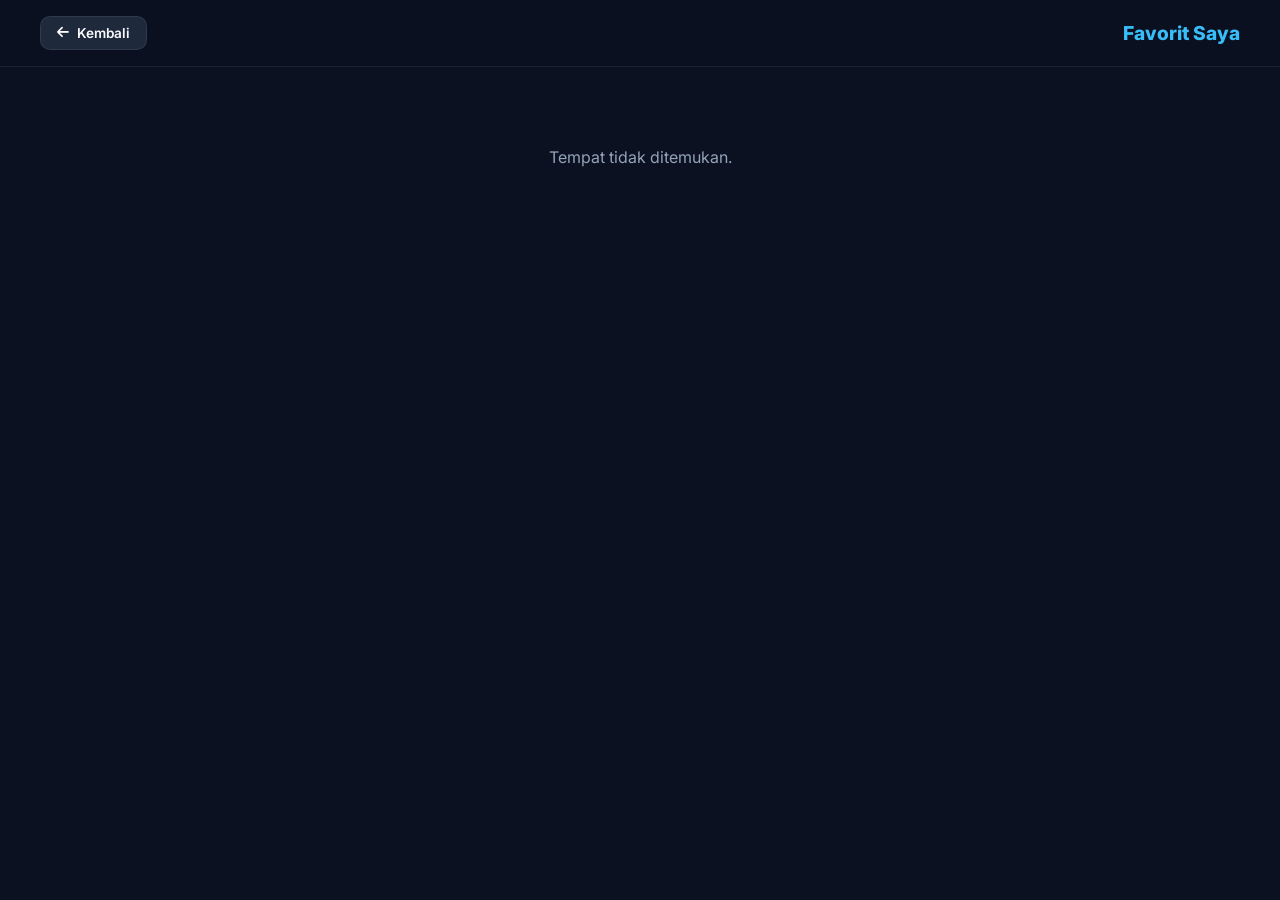
<file: favorit.html>
<!DOCTYPE html>
<html lang="id">
<head>
  <meta charset="UTF-8">
  <meta name="viewport" content="width=device-width, initial-scale=1.0">
  <title>Favorit Saya - BizSnap</title>
  <link rel="stylesheet" href="https://cdnjs.cloudflare.com/ajax/libs/font-awesome/6.4.0/css/all.min.css">
  <link rel="stylesheet" href="https://fonts.googleapis.com/css2?family=Inter:wght@400;500;600;700;800&display=swap">
  <link rel="stylesheet" href="style.css">
</head>
<body>
  <!-- Header Sederhana -->
  <header class="sticky-header" style="padding: 16px;">
    <div class="nav-container" style="display: flex; align-items: center; gap: 16px;">
      <a href="index.html" class="btn-back"><i class="fa-solid fa-arrow-left"></i> Kembali</a>
      <h1 class="brand-title" style="font-size: 1.2rem;">Favorit Saya</h1>
    </div>
  </header>

  <!-- Wadah Kartu Favorit -->
  <main class="main-content" style="margin-top: 20px;">
    <div id="umkmContainer" class="grid-container"></div>
  </main>

  <script src="script.js"></script>
</body>
</html>
</file>
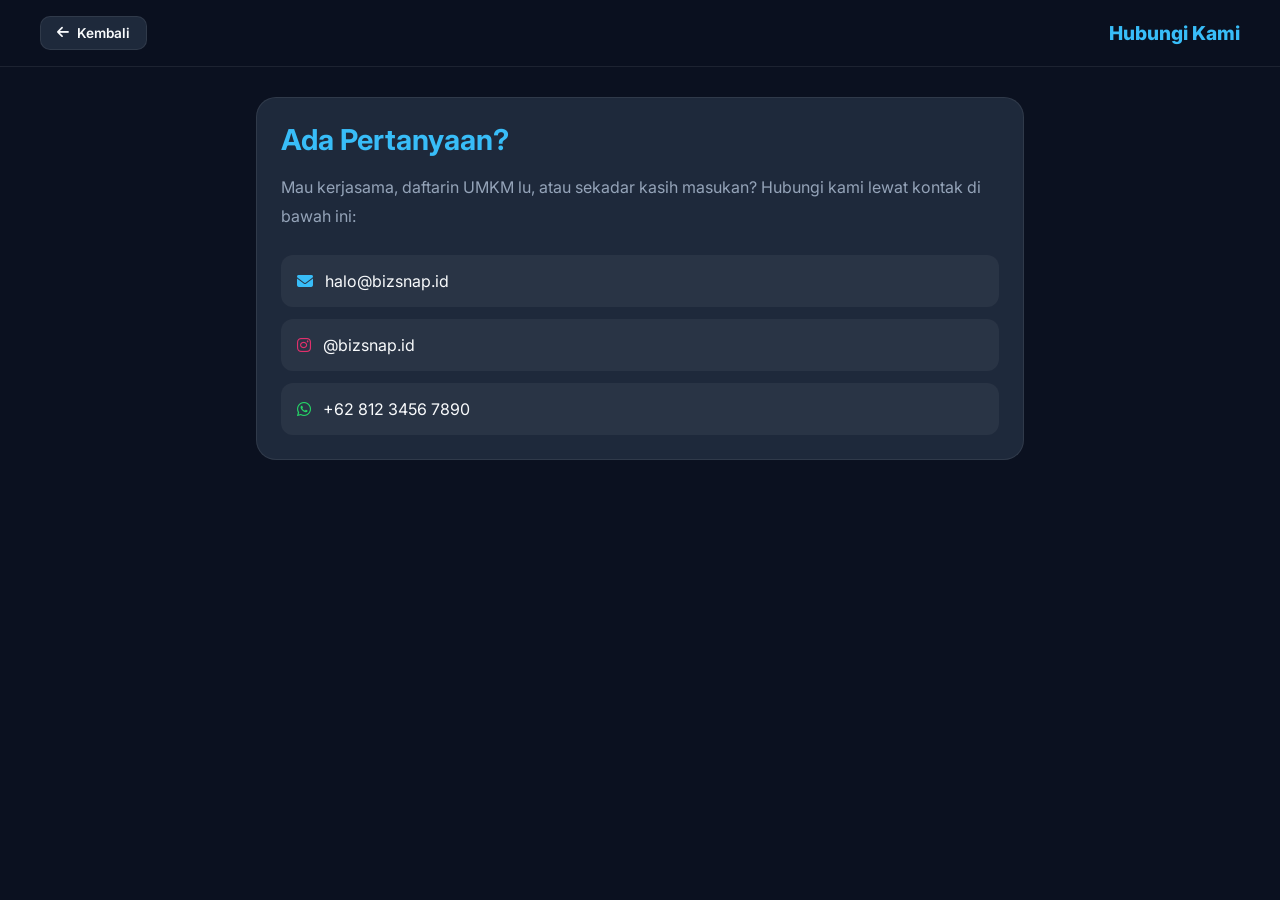
<file: kontak.html>
<!DOCTYPE html>
<html lang="id">
<head>
  <meta charset="UTF-8">
  <meta name="viewport" content="width=device-width, initial-scale=1.0">
  <title>Hubungi Kami - BizSnap</title>
  <link rel="stylesheet" href="https://cdnjs.cloudflare.com/ajax/libs/font-awesome/6.4.0/css/all.min.css">
  <link rel="stylesheet" href="https://fonts.googleapis.com/css2?family=Inter:wght@400;500;600;700;800&display=swap">
  <link rel="stylesheet" href="style.css">
</head>
<body>
  <!-- Header Sederhana dengan Tombol Kembali -->
  <header class="sticky-header" style="padding: 16px;">
    <div class="nav-container" style="display: flex; align-items: center; gap: 16px;">
      <a href="index.html" class="btn-back"><i class="fa-solid fa-arrow-left"></i> Kembali</a>
      <h1 class="brand-title" style="font-size: 1.2rem;">Hubungi Kami</h1>
    </div>
  </header>

  <!-- Isi Halaman -->
  <main class="main-content" style="max-width: 800px; margin-top: 30px;">
    <div style="background: var(--bg-card); padding: 24px; border-radius: 20px; border: 1px solid var(--border-color);">
      <h2 style="color: var(--accent-cyan); font-size: 1.8rem; margin-bottom: 16px;">Ada Pertanyaan?</h2>
      <p style="color: var(--text-secondary); line-height: 1.8; margin-bottom: 24px;">
        Mau kerjasama, daftarin UMKM lu, atau sekadar kasih masukan? Hubungi kami lewat kontak di bawah ini:
      </p>
      
      <div style="display: flex; flex-direction: column; gap: 12px;">
        <a href="mailto:halo@bizsnap.id" style="color: var(--text-primary); text-decoration: none; background: rgba(255,255,255,0.05); padding: 16px; border-radius: 12px; display: flex; gap: 12px; align-items: center;">
          <i class="fa-solid fa-envelope" style="color: var(--accent-cyan);"></i> halo@bizsnap.id
        </a>
        <a href="https://instagram.com" target="_blank" style="color: var(--text-primary); text-decoration: none; background: rgba(255,255,255,0.05); padding: 16px; border-radius: 12px; display: flex; gap: 12px; align-items: center;">
          <i class="fa-brands fa-instagram" style="color: #e1306c;"></i> @bizsnap.id
        </a>
        <a href="https://wa.me/6281234567890" target="_blank" style="color: var(--text-primary); text-decoration: none; background: rgba(255,255,255,0.05); padding: 16px; border-radius: 12px; display: flex; gap: 12px; align-items: center;">
          <i class="fa-brands fa-whatsapp" style="color: #25D366;"></i> +62 812 3456 7890
        </a>
      </div>
    </div>
  </main>
</body>
</html>
</file>
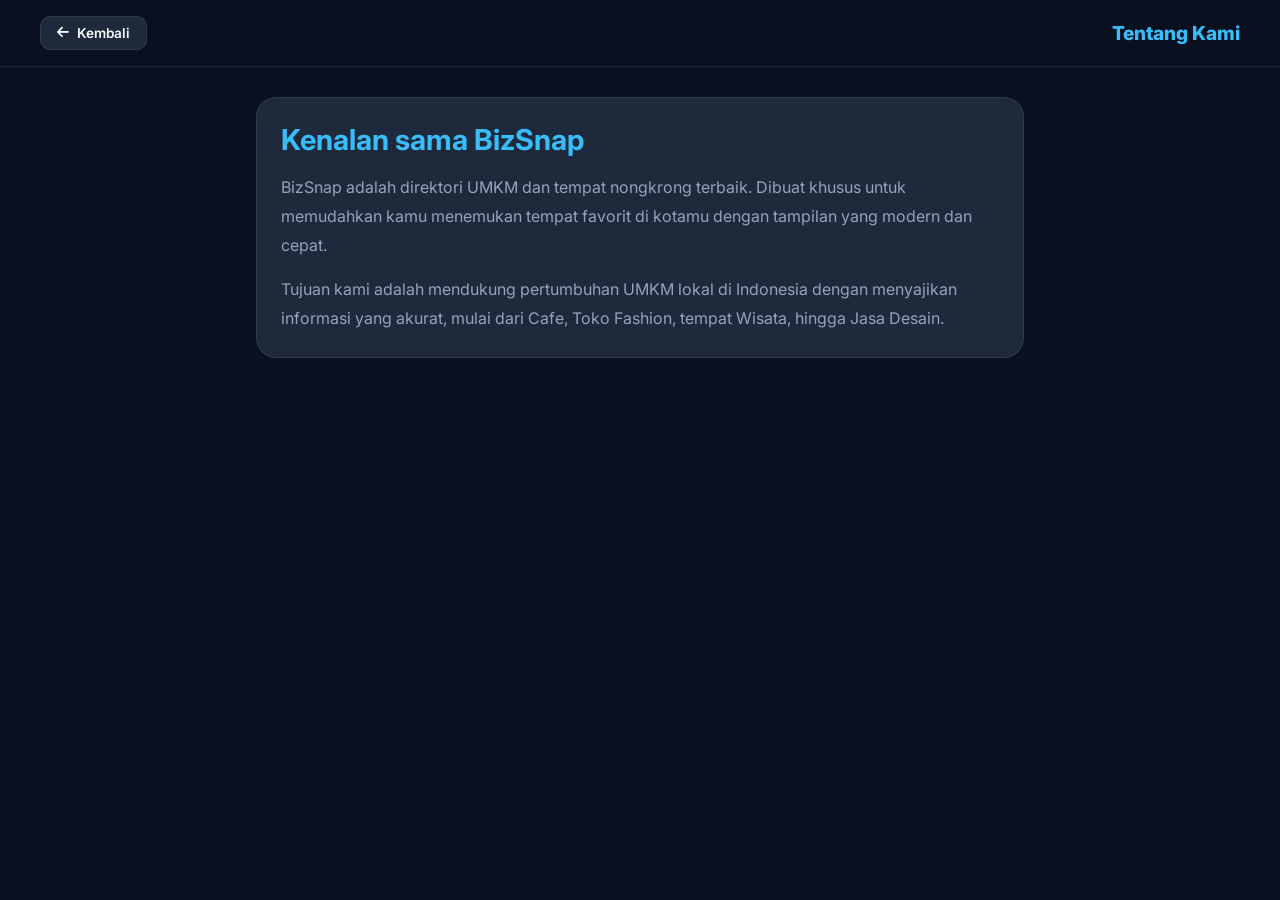
<file: tentang.html>
<!DOCTYPE html>
<html lang="id">
<head>
  <meta charset="UTF-8">
  <meta name="viewport" content="width=device-width, initial-scale=1.0">
  <title>Tentang Kami - BizSnap</title>
  <link rel="stylesheet" href="https://cdnjs.cloudflare.com/ajax/libs/font-awesome/6.4.0/css/all.min.css">
  <link rel="stylesheet" href="https://fonts.googleapis.com/css2?family=Inter:wght@400;500;600;700;800&display=swap">
  <link rel="stylesheet" href="style.css">
</head>
<body>
  <!-- Header Sederhana dengan Tombol Kembali -->
  <header class="sticky-header" style="padding: 16px;">
    <div class="nav-container" style="display: flex; align-items: center; gap: 16px;">
      <a href="index.html" class="btn-back"><i class="fa-solid fa-arrow-left"></i> Kembali</a>
      <h1 class="brand-title" style="font-size: 1.2rem;">Tentang Kami</h1>
    </div>
  </header>

  <!-- Isi Halaman -->
  <main class="main-content" style="max-width: 800px; margin-top: 30px;">
    <div style="background: var(--bg-card); padding: 24px; border-radius: 20px; border: 1px solid var(--border-color);">
      <h2 style="color: var(--accent-cyan); font-size: 1.8rem; margin-bottom: 16px;">Kenalan sama BizSnap</h2>
      <p style="color: var(--text-secondary); line-height: 1.8; margin-bottom: 16px;">
        BizSnap adalah direktori UMKM dan tempat nongkrong terbaik. Dibuat khusus untuk memudahkan kamu menemukan tempat favorit di kotamu dengan tampilan yang modern dan cepat.
      </p>
      <p style="color: var(--text-secondary); line-height: 1.8;">
        Tujuan kami adalah mendukung pertumbuhan UMKM lokal di Indonesia dengan menyajikan informasi yang akurat, mulai dari Cafe, Toko Fashion, tempat Wisata, hingga Jasa Desain.
      </p>
    </div>
  </main>
</body>
</html>
</file>
<file: style.css>
/* ========================================== */
/* BLOK 1: PENGATURAN WARNA WEB (BISA DIGANTI)*/
/* ========================================== */
:root {
  --bg-main: #0b1120;       
  --bg-card: #1e293b;       
  --bg-hover: #334155;
  --accent-cyan: #38bdf8;   /* Warna Biru Muda (Utama) */
  --text-primary: #f8fafc;  
  --text-secondary: #94a3b8;
  --border-color: rgba(255, 255, 255, 0.08);
  --star-gold: #fbbf24;
  --like-red: #f43f5e;
}

/* Pengaturan Dasar */
* { margin: 0; padding: 0; box-sizing: border-box; font-family: 'Inter', sans-serif; }
body { background-color: var(--bg-main); color: var(--text-primary); padding-bottom: 50px; min-height: 100vh; }
::-webkit-scrollbar { width: 8px; }
::-webkit-scrollbar-track { background: var(--bg-main); }
::-webkit-scrollbar-thumb { background: var(--bg-hover); border-radius: 4px; }

/* ========================================== */
/* BLOK 2: HEADER & LOGO                      */
/* ========================================== */
.sticky-header {
  position: sticky; top: 0; z-index: 100;
  background: rgba(11, 17, 32, 0.85); backdrop-filter: blur(16px);
  border-bottom: 1px solid var(--border-color);
  padding: 16px; display: flex; flex-direction: column; gap: 16px;
}
.nav-container, .filter-section { max-width: 1200px; width: 100%; margin: 0 auto; }
.nav-container { display: flex; justify-content: space-between; align-items: center; }
.brand-logo { display: flex; align-items: center; gap: 12px; }
.logo-icon { font-size: 1.5rem; color: var(--accent-cyan); background: rgba(56, 189, 248, 0.1); padding: 10px 12px; border-radius: 14px; border: 1px solid rgba(56, 189, 248, 0.3); }
.brand-title { font-size: 1.4rem; font-weight: 800; color: var(--accent-cyan); }
.brand-subtitle { font-size: 0.75rem; color: var(--text-secondary); }

/* ========================================== */
/* BLOK 3: PENCARIAN & FILTER DROPDOWN        */
/* ========================================== */
.filter-section { display: flex; flex-direction: column; gap: 12px; }
.search-box { position: relative; width: 100%; }
.search-icon { position: absolute; left: 16px; top: 50%; transform: translateY(-50%); color: var(--text-secondary); }
#searchInput { width: 100%; padding: 14px 16px 14px 46px; background: var(--bg-card); border: 1px solid var(--border-color); border-radius: 14px; color: var(--text-primary); outline: none; }
#searchInput:focus { border-color: var(--accent-cyan); box-shadow: 0 0 0 4px rgba(56, 189, 248, 0.15); }

.filter-group { display: flex; gap: 12px; }
.custom-dropdown { position: relative; flex: 1; }
.dropdown-trigger { padding: 12px 14px; background: var(--bg-card); border: 1px solid var(--border-color); border-radius: 12px; font-size: 0.85rem; font-weight: 600; display: flex; align-items: center; gap: 8px; cursor: pointer; }
.select-icon { color: var(--accent-cyan); }
.dropdown-label { flex: 1; white-space: nowrap; overflow: hidden; text-overflow: ellipsis; }
.chevron-icon { color: var(--text-secondary); transition: transform 0.3s; }
.custom-dropdown.open .chevron-icon { transform: rotate(180deg); }

.dropdown-menu { position: absolute; top: calc(100% + 8px); left: 0; width: 100%; background: #1e293b; border: 1px solid var(--border-color); border-radius: 14px; padding: 6px; display: none; flex-direction: column; gap: 4px; z-index: 120; box-shadow: 0 10px 25px rgba(0,0,0,0.5); }
.custom-dropdown.open .dropdown-menu { display: flex; }
.dropdown-item { padding: 12px; font-size: 0.85rem; font-weight: 600; color: var(--text-secondary); border-radius: 8px; cursor: pointer; }
.dropdown-item:hover, .dropdown-item.active { background: rgba(56, 189, 248, 0.15); color: var(--accent-cyan); }

/* ========================================== */
/* BLOK 4: KARTU CAFE (GRID)                  */
/* ========================================== */
.main-content { max-width: 1200px; margin: 24px auto 0; padding: 0 16px; }
.grid-container { display: grid; grid-template-columns: repeat(auto-fill, minmax(280px, 1fr)); gap: 24px; }
.umkm-card { background: var(--bg-card); border-radius: 20px; overflow: hidden; border: 1px solid var(--border-color); display: flex; flex-direction: column; transition: all 0.4s ease; }
.umkm-card:hover { transform: translateY(-6px); box-shadow: 0 20px 25px -5px rgba(0, 0, 0, 0.5); border-color: rgba(56, 189, 248, 0.3); }
.card-banner { width: 100%; height: 190px; object-fit: cover; transition: transform 0.5s ease; }
.umkm-card:hover .card-banner { transform: scale(1.05); }
.card-body { padding: 18px; display: flex; flex-direction: column; flex: 1; background: var(--bg-card); z-index: 2; }
.card-badge-group { display: flex; gap: 8px; margin-bottom: 12px; }
.badge { font-size: 0.7rem; padding: 5px 12px; border-radius: 20px; font-weight: 700; display: inline-flex; align-items: center; gap: 5px; }
.badge.category { background: rgba(56, 189, 248, 0.12); color: var(--accent-cyan); border: 1px solid rgba(56, 189, 248, 0.25); }
.badge.location { background: rgba(148, 163, 184, 0.12); color: var(--text-secondary); border: 1px solid rgba(148, 163, 184, 0.2); }
.card-title { font-size: 1.15rem; font-weight: 800; margin-bottom: 8px; }
.card-rating-row { display: flex; align-items: center; gap: 6px; font-size: 0.85rem; color: var(--text-secondary); margin-bottom: 12px; }
.card-rating-row i { color: var(--star-gold); }
.card-desc { font-size: 0.85rem; color: var(--text-secondary); line-height: 1.6; margin-bottom: 20px; display: -webkit-box; -webkit-line-clamp: 2; -webkit-box-orient: vertical; overflow: hidden; }
.card-actions { margin-top: auto; display: flex; gap: 10px; }
.btn { border: none; border-radius: 12px; padding: 12px 16px; font-size: 0.85rem; font-weight: 700; cursor: pointer; display: inline-flex; align-items: center; justify-content: center; gap: 8px; transition: 0.2s; }
.btn:active { transform: scale(0.96); }
.btn-primary { flex: 1; background: linear-gradient(135deg, var(--accent-cyan), #0284c7); color: #fff; }
.btn-like { background: rgba(255, 255, 255, 0.05); color: var(--text-secondary); border: 1px solid var(--border-color); }
.btn-like.liked { background: rgba(244, 63, 94, 0.15); color: var(--like-red); border-color: rgba(244, 63, 94, 0.3); }

/* ========================================== */
/* BLOK 5: POPUP DETAIL                       */
/* ========================================== */
.modal-overlay { position: fixed; top: 0; left: 0; width: 100%; height: 100%; background: rgba(11, 17, 32, 0.8); backdrop-filter: blur(10px); display: flex; align-items: center; justify-content: center; padding: 16px; z-index: 1000; opacity: 0; pointer-events: none; transition: 0.3s; }
.modal-overlay.active { opacity: 1; pointer-events: auto; }
.modal-card { background: var(--bg-card); width: 100%; max-width: 480px; border-radius: 24px; overflow: hidden; position: relative; max-height: 90vh; overflow-y: auto; transform: scale(0.95); transition: 0.3s; }
.modal-overlay.active .modal-card { transform: scale(1); }
.modal-close { position: absolute; top: 16px; right: 16px; background: rgba(15, 23, 42, 0.7); color: #fff; border: none; width: 36px; height: 36px; border-radius: 50%; cursor: pointer; z-index: 10; }
.modal-banner { width: 100%; height: 220px; object-fit: cover; }
.modal-body-inner { padding: 24px; }
.modal-reviews-list { list-style: none; display: flex; flex-direction: column; gap: 10px; margin-top: 12px; }
.modal-reviews-list li { font-size: 0.85rem; color: #cbd5e1; background: rgba(255, 255, 255, 0.03); padding: 12px 16px; border-radius: 12px; display: flex; gap: 10px; }
.modal-reviews-list li i { color: var(--accent-cyan); margin-top: 4px; }

/* ========================================== */
/* BLOK 6: ANIMASI MUNCUL DARI KIRI           */
/* ========================================== */
.reveal { opacity: 0; transform: translate3d(-60px, 0, 0); transition: opacity 0.6s ease, transform 0.6s ease; }
.reveal.active { opacity: 1; transform: translate3d(0, 0, 0); }

/* ========================================== */
/* BLOK 7: MENU GARIS 3 (BURGER MENU)         */
/* ========================================== */
.menu-toggle { background: transparent; border: none; display: flex; flex-direction: column; gap: 5px; cursor: pointer; }
.menu-toggle .bar { width: 25px; height: 3px; background-color: var(--text-primary); border-radius: 3px; transition: 0.3s; }
.menu-toggle.active .bar:nth-child(1) { transform: translateY(8px) rotate(45deg); }
.menu-toggle.active .bar:nth-child(2) { opacity: 0; }
.menu-toggle.active .bar:nth-child(3) { transform: translateY(-8px) rotate(-45deg); }
.menu-overlay { position: fixed; top: 0; left: 0; width: 100%; height: 100%; background: rgba(0, 0, 0, 0.6); backdrop-filter: blur(4px); z-index: 1002; opacity: 0; pointer-events: none; transition: 0.3s; }
.menu-overlay.active { opacity: 1; pointer-events: auto; }
.side-menu { position: fixed; top: 0; right: -300px; width: 280px; height: 100vh; background: var(--bg-card); border-left: 1px solid var(--border-color); z-index: 1003; padding: 24px; transition: right 0.4s ease; }
.side-menu.active { right: 0; }
.side-menu-header { display: flex; justify-content: space-between; align-items: center; margin-bottom: 30px; padding-bottom: 15px; border-bottom: 1px solid var(--border-color); }
.close-menu { background: transparent; border: none; color: var(--text-secondary); font-size: 1.5rem; cursor: pointer; }
.side-menu-links { display: flex; flex-direction: column; gap: 10px; }
.side-menu-links a { text-decoration: none; color: var(--text-secondary); font-size: 0.95rem; font-weight: 600; padding: 14px 16px; border-radius: 12px; display: flex; align-items: center; gap: 12px; }
.side-menu-links a:hover { background: rgba(56, 189, 248, 0.15); color: var(--accent-cyan); }

/* ========================================== */
/* BLOK 8: TOMBOL KEMBALI (HALAMAN BARU)      */
/* ========================================== */
.btn-back {
  background: var(--bg-card);
  color: var(--text-primary);
  border: 1px solid var(--border-color);
  padding: 8px 16px;
  border-radius: 10px;
  font-size: 0.85rem;
  font-weight: 600;
  text-decoration: none;
  display: inline-flex;
  align-items: center;
  gap: 8px;
  transition: 0.2s;
}
.btn-back:hover {
  background: var(--bg-hover);
  color: var(--accent-cyan);
}
</file>
